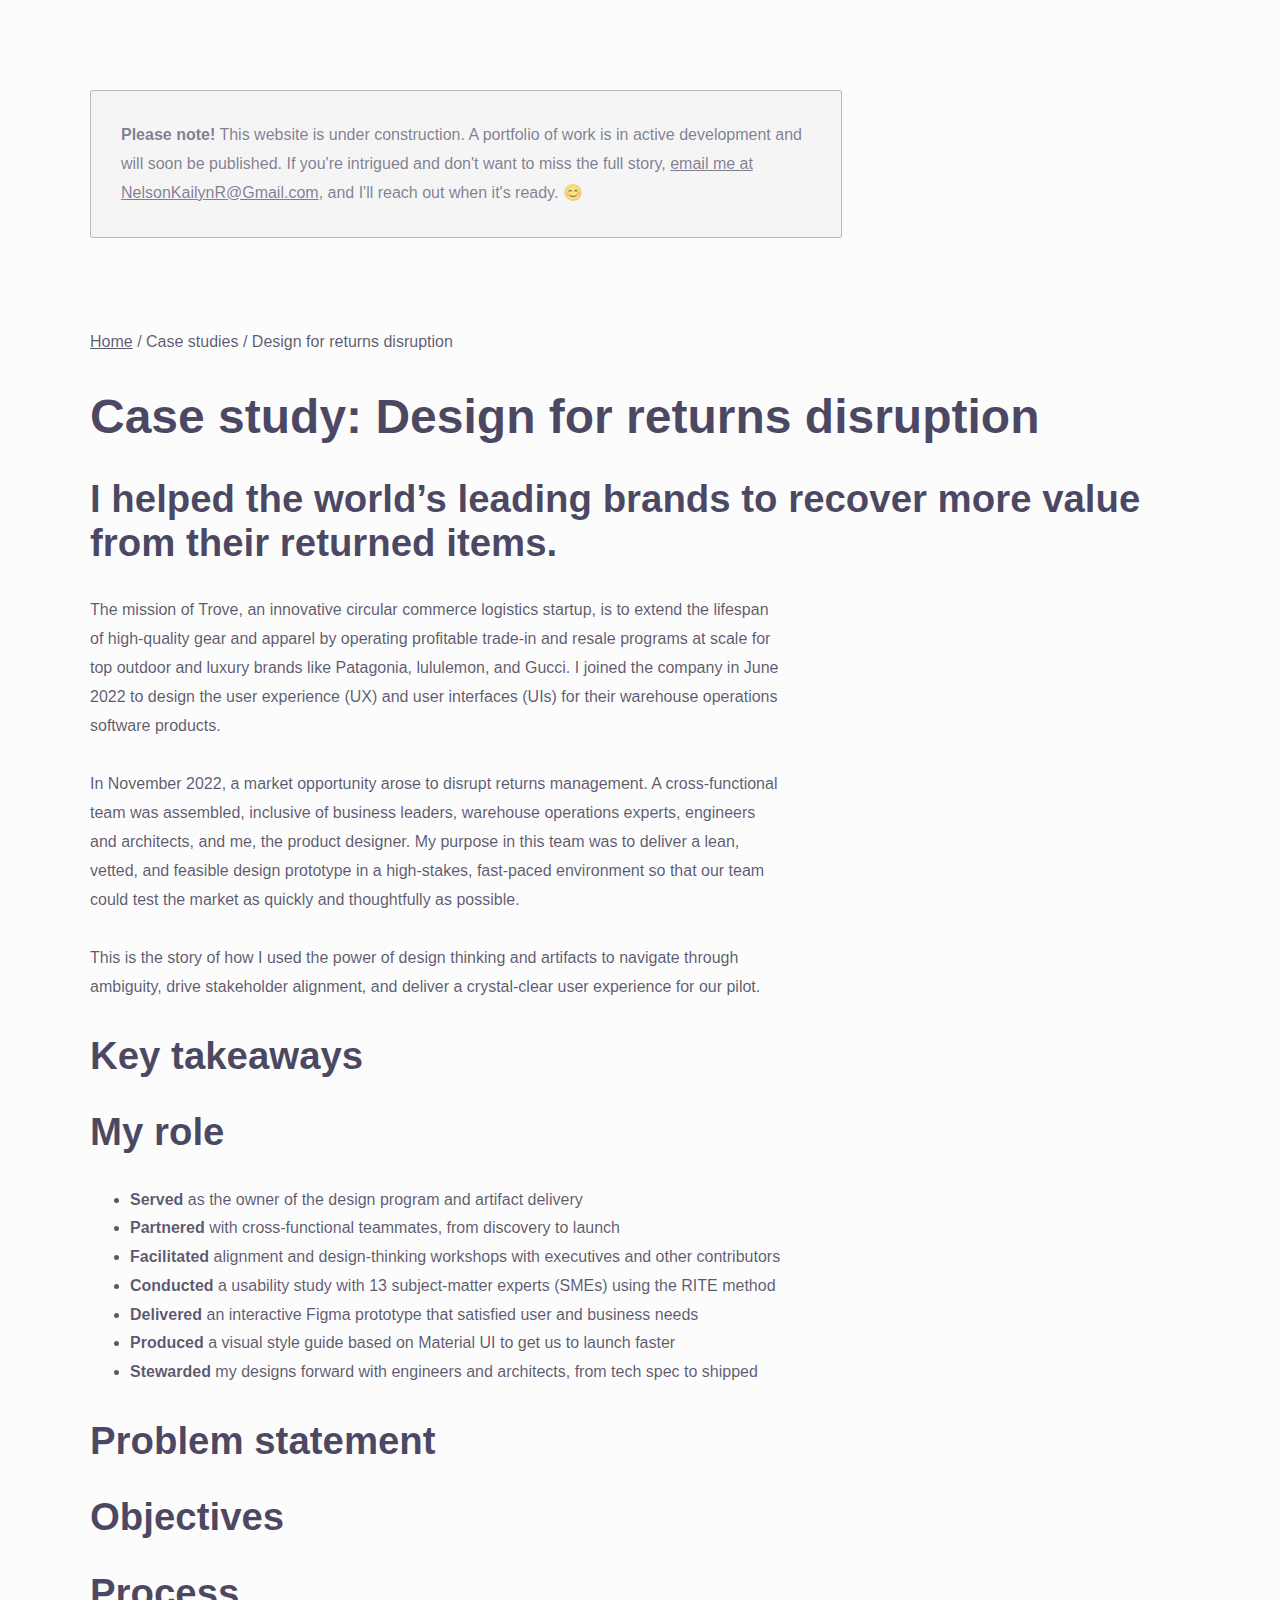
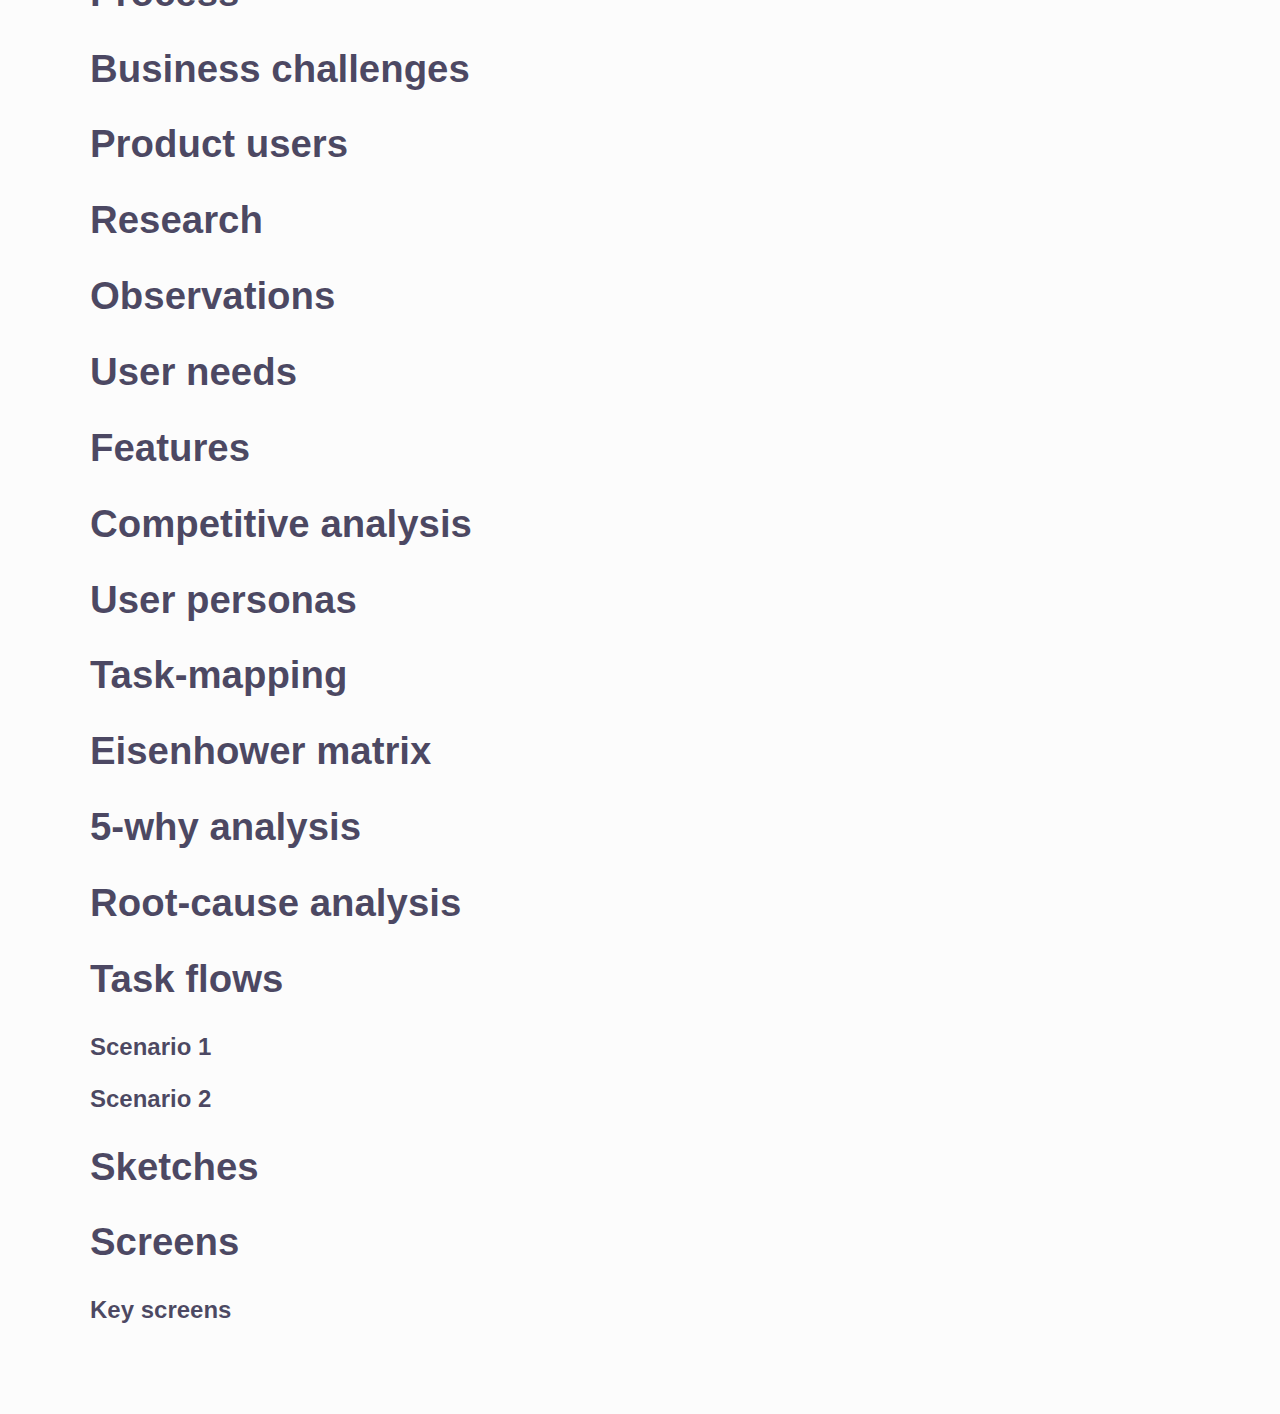
<file: case-studies/trove-delorean.html>
<!-- @format -->

<!DOCTYPE html>
<html lang="en">
	<head>
		<meta charset="UTF-8" />
		<meta
			name="viewport"
			content="width=device-width, initial-scale=1.0"
		/>
		<meta
			http-equiv="X-UA-Compatible"
			content="ie=edge"
		/>
		<title>
			Case study: Design for returns disruption | Kailyn Nelson Design
		</title>
		<link
			rel="stylesheet"
			href="../styles.css"
		/>
	</head>
	<body>
		<div>
			<p class="alert">
				<strong>Please note!</strong> This website is under construction. A
				portfolio of work is in active development and will soon be published.
				If you're intrigued and don't want to miss the full story,
				<a href="mailto:NelsonKailynR@Gmail.com"
					>email me at NelsonKailynR@Gmail.com</a
				>, and I'll reach out when it's ready. 😊
			</p>
			<p>
				<a href="../index.html">Home</a> / Case studies / Design for returns
				disruption
			</p>
			<h1>Case study: Design for returns disruption</h1>
			<h2>
				I helped the world’s leading brands to recover more value from their
				returned items.
			</h2>
			<p>
				The mission of Trove, an innovative circular commerce logistics startup,
				is to extend the lifespan of high-quality gear and apparel by operating
				profitable trade-in and resale programs at scale for top outdoor and
				luxury brands like Patagonia, lululemon, and Gucci. I joined the company
				in June 2022 to design the user experience (UX) and user interfaces
				(UIs) for their warehouse operations software products.
			</p>
			<p>
				In November 2022, a market opportunity arose to disrupt returns
				management. A cross-functional team was assembled, inclusive of business
				leaders, warehouse operations experts, engineers and architects, and me,
				the product designer. My purpose in this team was to deliver a lean,
				vetted, and feasible design prototype in a high-stakes, fast-paced
				environment so that our team could test the market as quickly and
				thoughtfully as possible.
			</p>
			<p>
				This is the story of how I used the power of design thinking and
				artifacts to navigate through ambiguity, drive stakeholder alignment,
				and deliver a crystal-clear user experience for our pilot.
			</p>
			<h2>Key takeaways</h2>
			<h2>My role</h2>
			<ul style="text-align: left">
				<li>
					<strong>Served</strong> as the owner of the design program and
					artifact delivery
				</li>
				<li>
					<strong>Partnered</strong> with cross-functional teammates, from
					discovery to launch
				</li>
				<li>
					<strong>Facilitated</strong> alignment and design-thinking workshops
					with executives and other contributors
				</li>
				<li>
					<strong>Conducted</strong> a usability study with 13 subject-matter
					experts (SMEs) using the RITE method
				</li>
				<li>
					<strong>Delivered</strong> an interactive Figma prototype that
					satisfied user and business needs
				</li>
				<li>
					<strong>Produced</strong> a visual style guide based on Material UI to
					get us to launch faster
				</li>
				<li>
					<strong>Stewarded</strong> my designs forward with engineers and
					architects, from tech spec to shipped
				</li>
			</ul>
			<h2>Problem statement</h2>
			<h2>Objectives</h2>
			<h2>Process</h2>
			<h2>Business challenges</h2>
			<h2>Product users</h2>
			<h2>Research</h2>
			<h2>Observations</h2>
			<h2>User needs</h2>
			<h2>Features</h2>
			<h2>Competitive analysis</h2>
			<h2>User personas</h2>
			<h2>Task-mapping</h2>
			<h2>Eisenhower matrix</h2>
			<h2>5-why analysis</h2>
			<h2>Root-cause analysis</h2>
			<h2>Task flows</h2>
			<h3>Scenario 1</h3>
			<h3>Scenario 2</h3>
			<h2>Sketches</h2>
			<h2>Screens</h2>
			<h3>Key screens</h3>
		</div>
	</body>
</html>
</file>
<file: styles.css>
/** @format */

/* pin lace #F0D3F7
opera mauve #B98EA7
english lav #A57982
space cadet #302F4D
russian vi #120D31 */

/* @font-face {
	font-family: Syne;
	src: url('/assets/Syne/Syne-Variable.ttf');
} */

body {
	background-color: rgba(48, 47, 77, 0.015);
	color: rgba(18, 13, 48, 0.69);
	font-family: Helvetica Neue, Arial, sans-serif;
	margin: 90px;
}

@media (max-width: 900px) {
	body {
		margin: 30px !important;
	}
}

a {
	color: rgba(18, 13, 48, 0.69);
}

h1,
h2,
h3,
h4,
h5,
h6 {
	color: rgba(18, 13, 48, 0.75);
}

h1 {
	font-size: 3em;
}

h2 {
	font-size: 2.4em;
}

h3 {
	font-size: 1.5em;
}

p,
ul,
ol,
table {
	line-height: 1.8em;
}

p {
	max-width: 690px;
	margin-bottom: 30px;
}

p.alert {
	background-color: rgba(48, 47, 77, 0.03);
	color: rgba(48, 47, 77, 0.6);
	border: 1px solid rgba(48, 47, 77, 0.3);
	padding: 30px;
	border-radius: 3px;
	margin-bottom: 90px;
}

p.alert a {
	color: rgba(48, 47, 77, 0.6);
}

blockquote {
	margin: 0;
}

blockquote p {
	padding: 3em;
	background: rgba(48, 47, 77, 0.03);
	border-radius: 3px;
	font-size: 1.5em;
}

@media (max-width: 900px) {
	#strengthsValuesContainer {
		flex-direction: column !important;
		align-items: center;
	}

	#strengthsValuesContainer div {
		width: 450px;
		margin-right: auto !important;
	}
}
</file>
